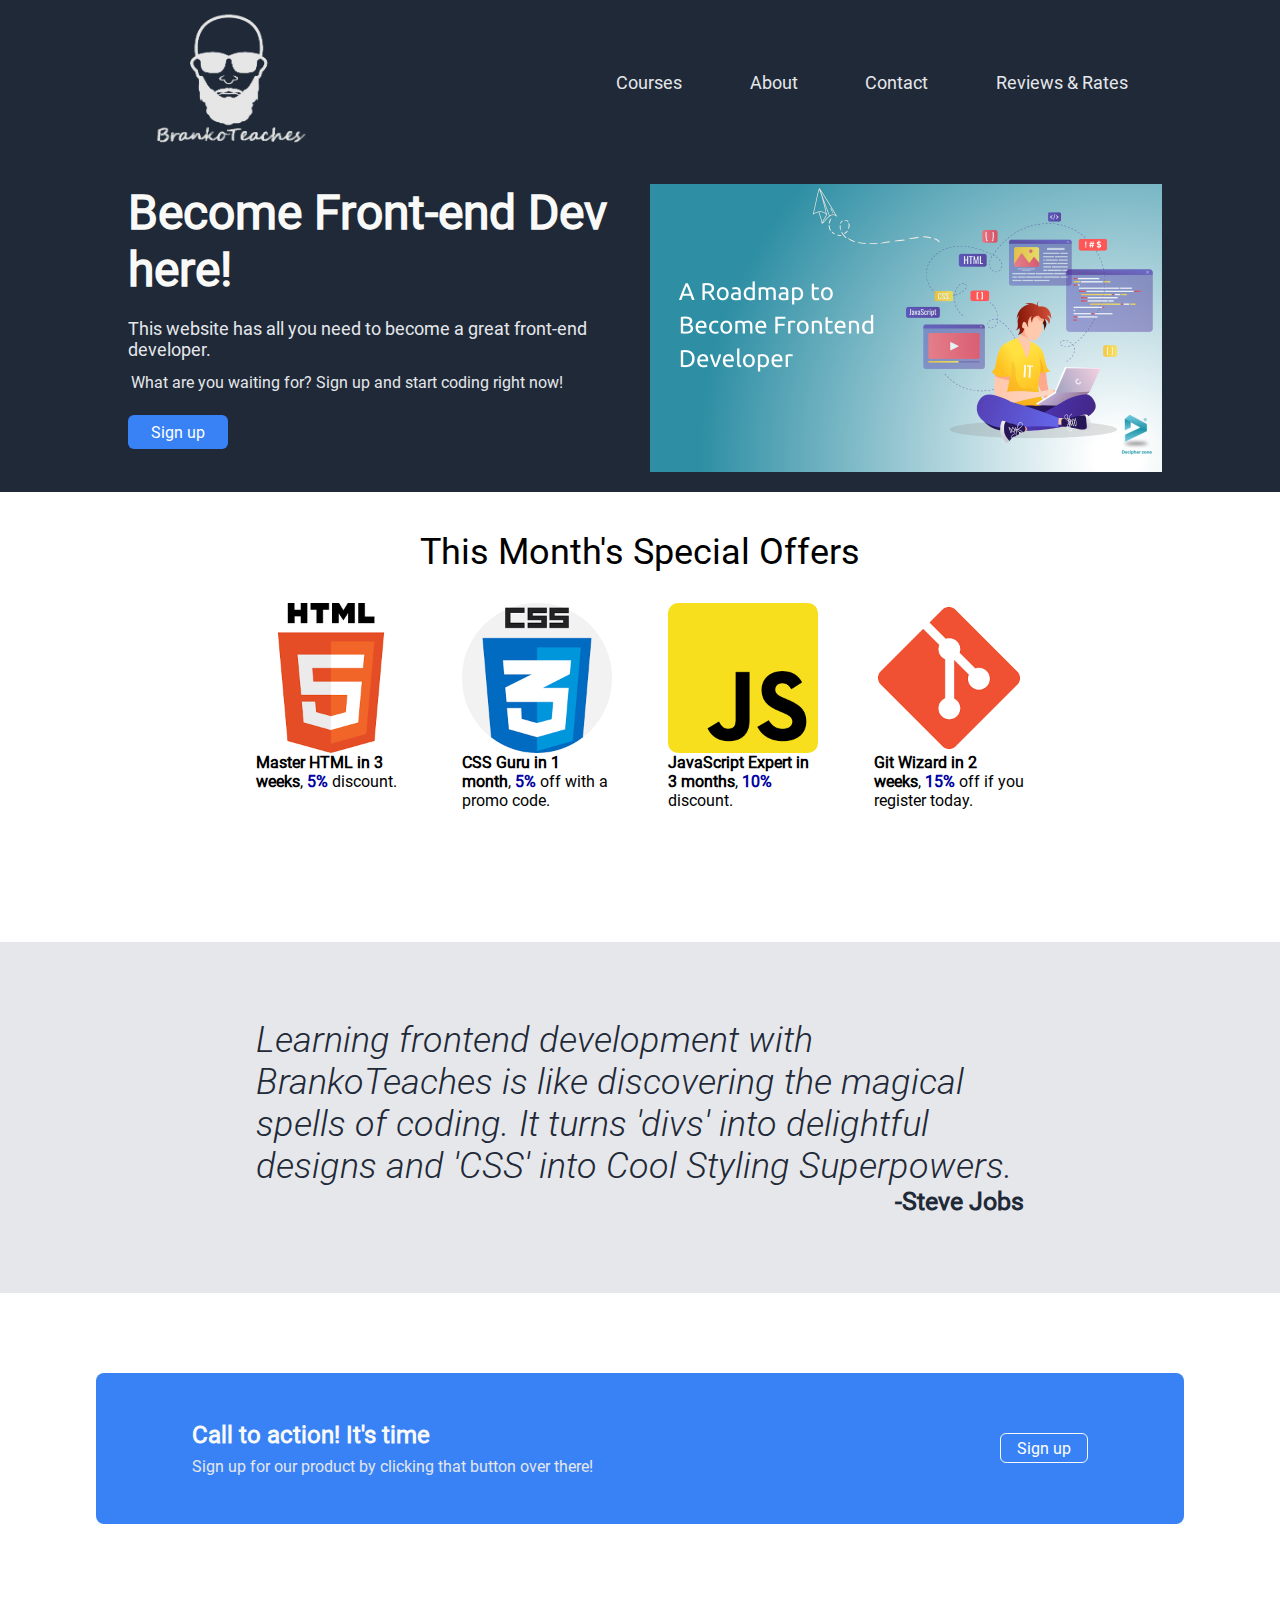
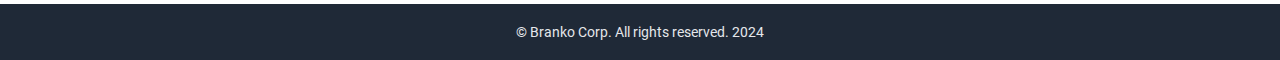
<file: index.html>
<!DOCTYPE html>
<html lang="en">

<head>
  <meta charset="UTF-8">
  <meta http-equiv="X-UA-Compatible" content="IE=edge">
  <meta name="viewport" content="width=device-width, initial-scale=1.0">
  <link rel="stylesheet" type="text/css" href="./styles/homepage.css">
  <title>BrankoTeaches</title>
</head>

<body>
  <header>
    <input type="checkbox" id="menuCheckbox">
    <section class="headerLogo">
      <a href="index.html">
        <img src="./images/logo.png" alt="Logo">
      </a>
    </section>
    <label for="menuCheckbox" id="menuIcon">☰</label>
    <nav class="headerLinks" id="menuContent">
      <a href="./pages/courses.html">Courses</a>
      <a href="./pages/about.html">About</a>
      <a href="./pages/contact.html">Contact</a>
      <a href="./pages/reviews&rates.html">Reviews & Rates</a>
    </nav>
  </header>
  <main>
    <section class="hero">
      <aside class="heroLeft">
        <h1>Become Front-end Dev here!</h1>
        <h5>This website has all you need to become a great front-end developer.</h5>
        <p>What are you waiting for? Sign up and start coding right now!</p>
        <button>Sign up</button>
      </aside>
      <picture class="heroRight">
        <img src="./images/heroImg.jpg" alt="e-Learning">
      </picture>
    </section>
    <section class="info-section">
      <p>This Month's Special Offers</p>
      <article class="info-cont">
        <a href="./pages/courses.html" class="custom-link">
          <figure class="cell">
            <div class="square"></div>
            <figcaption><strong>Master HTML in 3 weeks</strong>, <span class="highlight">5%</span> discount.</figcaption>
          </figure>
        </a>
    
        <a href="./pages/courses.html" class="custom-link">
          <figure class="cell">
            <div class="square"></div>
            <figcaption><strong>CSS Guru in 1 month</strong>, <span class="highlight">5%</span> off with a promo code.</figcaption>
          </figure>
        </a>
    
        <a href="./pages/courses.html" class="custom-link">
          <figure class="cell">
            <div class="square"></div>
            <figcaption><strong>JavaScript Expert in 3 months</strong>, <span class="highlight">10%</span> discount.</figcaption>
          </figure>
        </a>
    
        <a href="./pages/courses.html" class="custom-link">
          <figure class="cell">
            <div class="square"></div>
            <figcaption><strong>Git Wizard in 2 weeks</strong>, <span class="highlight">15%</span> off if you register today.</figcaption>
          </figure>
        </a>
      </article>
    </section>
    
    <section class="quote-section">
        <blockquote class="quote">
                Learning frontend development with BrankoTeaches is
                like discovering the magical spells of coding. It 
                turns 'divs' into delightful designs and 'CSS' into 
                Cool Styling Superpowers.
            <p class="author">-Steve Jobs</p>
        </blockquote>
    </section>
      
    <section class="cta-section">
      <article class="cta-container">
        <figcaption class="cta-container-text">
          <h3>Call to action! It's time</h3>
          <p>Sign up for our product by clicking that button over there!</p>
        </figcaption>
        <button>Sign up</button>
      </article>
    </section>
  </main>
  <footer>
    <div class="copyright">
      &copy; Branko Corp. All rights reserved. 2024
    </div>
  </footer>

</body>

</html>
</file>
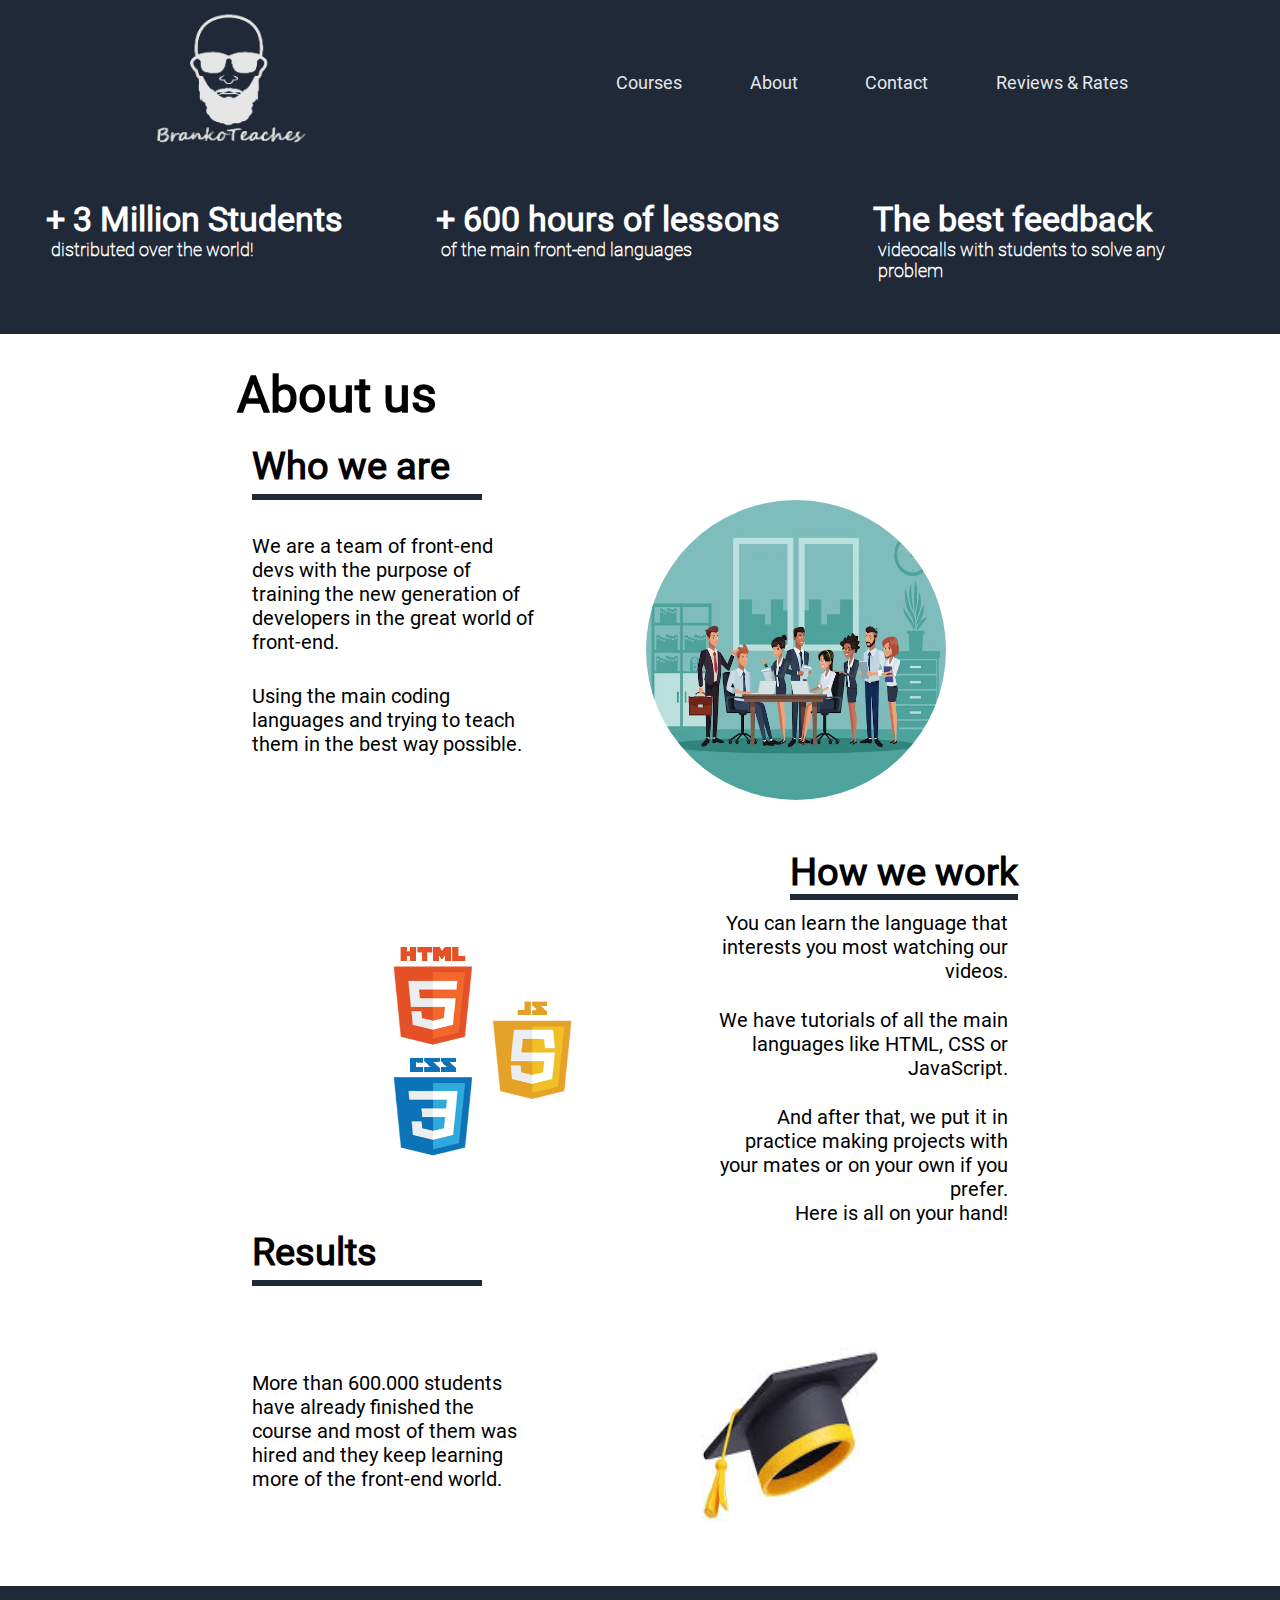
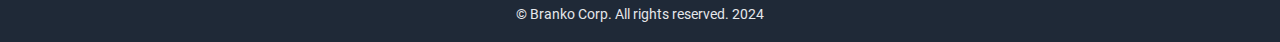
<file: pages/about.html>
<!DOCTYPE html>
<html lang="en">
<head>
  <meta charset="UTF-8">
  <meta name="viewport" content="width=device-width, initial-scale=1.0">
  <link rel="stylesheet" href="../styles/about.css">
  <title>About - BrankoTeaches</title>
</head>
<body>
  <input type="checkbox" id="menuCheckbox">
  <header>
    <section class="headerLogo">
      <a href="../index.html">
        <img src="../images/logo.png" alt="Logo">
      </a>
    </section>
    <label for="menuCheckbox" id="menuIcon">☰</label>
    <nav class="headerLinks" id="menuContent">
      <a href="courses.html">Courses</a>
      <a href="about.html">About</a>
      <a href="contact.html">Contact</a>
      <a href="reviews&rates.html">Reviews & Rates</a>
    </nav>
  </header>
  <main>
    <section class="hero">
      <aside class="heroSection">
        <h1>+ 3 Million Students</h1>
        <h5>distributed over the world!</h5>
      </aside>
      <aside class="heroSection">
        <h1>+ 600 hours of lessons</h1>
        <h5>of the main front-end languages</h5>
      </aside>
      <aside class="heroSection">
        <h1>The best feedback</h1>
        <h5>videocalls with students to solve any problem</h5>
      </aside>
    </section>
    <section class="about">
      <h1>About us</h1>
      <section class="aboutMain">
        <h2 class="firsth2">Who we are</h2>
        <section class="mainArticle">
          <aside class="left">
            <p>
              We are a team of front-end devs with the purpose of training the new generation of developers in the great world of front-end.
            </p>
            <p>
              Using the main coding languages ​​and trying to teach them in the best way possible.
            </p>
          </aside>
          <picture class="right">
            <img src="../images/teamWork.avif" alt="Team Mates">
          </picture>
        </section>
        <div class="h2wraper">
          <h2 class="secondh2">How we work</h2>
        </div>
        <section class="secondArticle">
          <picture class="scdLeft">
            <img src="../images/languages.png" alt="Front-end Languages">
          </picture>
          <aside class="scdRight">
            <article>
              <p>
                You can learn the language that interests you most watching our videos.
              </p>
              <p>
                We have tutorials of all the main languages like HTML, CSS or JavaScript.
              </p>
            </article>
            <p>
              And after that, we put it in practice making projects with your mates or on your own if you prefer.<br/> 
              Here is all on your hand!
            </p>
          </aside>
        </section>
        <h2 class="firsth2">Results</h2>
        <section class="mainArticle">
          <aside class="left">
            <p>
              More than 600.000 students have already finished the course and most of them was hired and they keep learning more of the front-end world.
            </p>
          </aside>
          <picture class="right">
            <img src="../images/graduatedHat.jpg" alt="Graduated Hat">
          </picture>
        </section>
      </section>
    </section>
  </main>
  <footer>
    <div class="copyright">
      &copy; Branko Corp. All rights reserved. 2024
    </div>
  </footer>
</body>
</html>
</file>
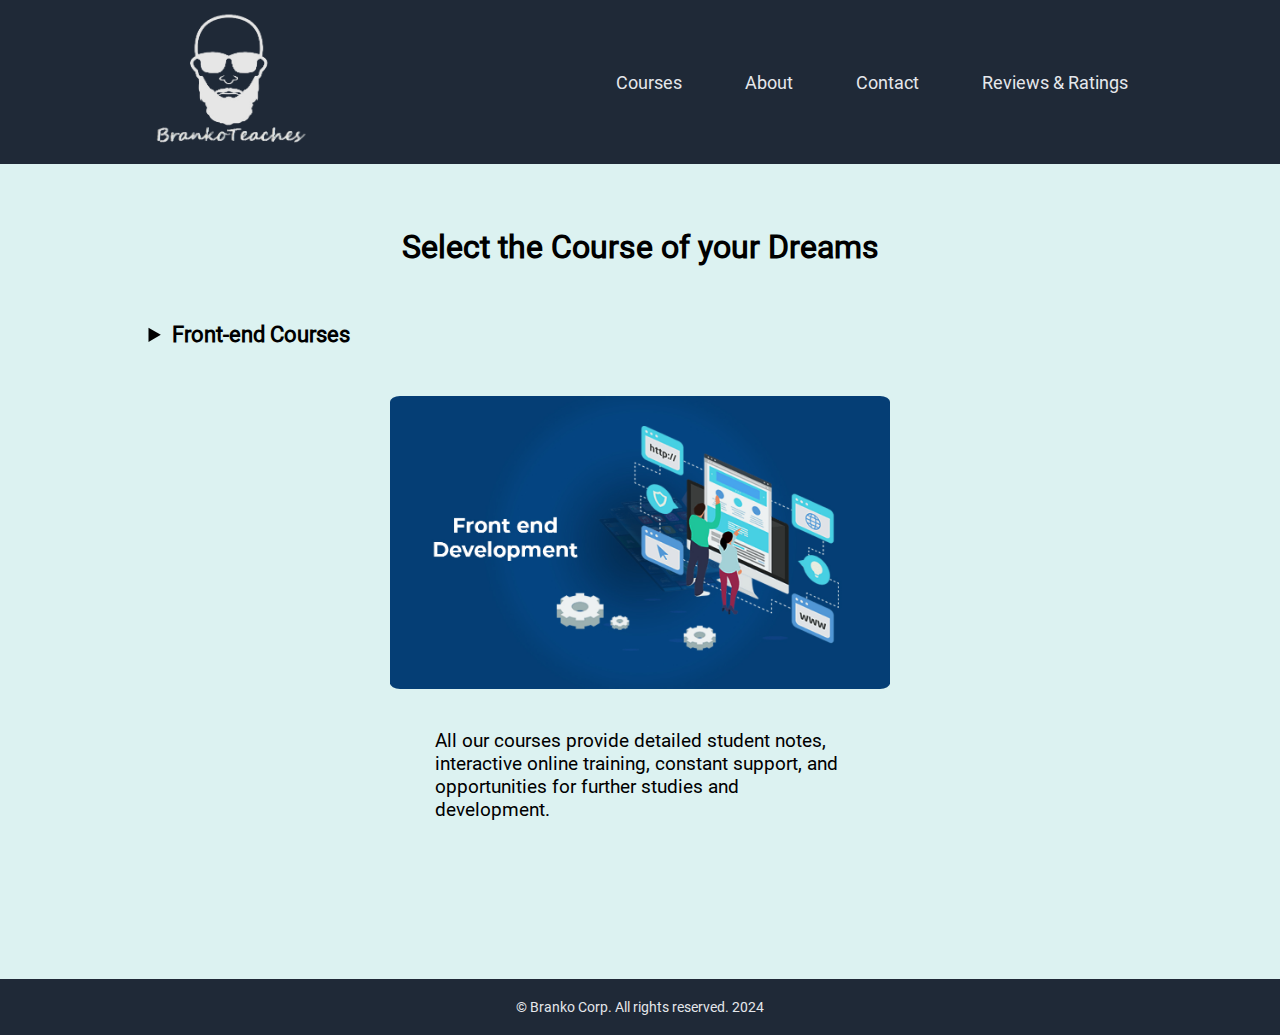
<file: pages/courses.html>
<!DOCTYPE html>
<html lang="en">
<head>
	<meta charset="UTF-8">
	<meta name="viewport" content="width=device-width, initial-scale=1.0">
	<title>Courses  - BrankoTeaches</title>
	<link rel="stylesheet" href="../styles/courses.css">
</head>
<body>	
	<header>
		<input type="checkbox" id="menuCheckbox">
		<section class="headerLogo">
      		<a href="../index.html">
        		<img src="../images/logo.png" alt="Logo">
      		</a>
    	</section>
	    <label for="menuCheckbox" id="menuIcon">☰</label>
	    <nav class="headerLinks" id="menuContent">
	      <a href="./courses.html">Courses</a>
	      <a href="./about.html">About</a>
	      <a href="./contact.html">Contact</a>
	      <a href="./reviews&rates.html">Reviews & Ratings</a>
	    </nav>
	</header>
	<main>
		<h1>Select the Course of your Dreams</h1>
		<section>
		  <details class="initial">
			<summary class="sign">Front-end Courses</summary>
			<article class="front-cont">
			  <div class="course">
				<img src="../images/html2.jpg" class="circle" alt="Html">
				<details class="item">
				  <summary>Master HTML in 3 weeks</summary>
				  <p>A comprehensive, in-depth, practical course that will expand your skills to an unprecedented extent.</p>
				</details>
			  </div>
			  <div class="course">
				<img src="../images/css2.jpeg" class="circle" alt="Css">
				<details class="item">
				  <summary>CSS Guru in 1 month</summary>
				  <p>This fully immersive course will greatly enhance your CSS knowledge and set you on a path to success.</p>
				</details>
			  </div>
			  <div class="course">
				<img src="../images/javascript2.jpeg" class="circle" alt="JavaScript">
				<details class="item">
				  <summary>JavaScript Expert in 3 months</summary>
				  <p>The course covers a broad selection of relevant topics and allows you to acquire the mindset, programming skills,
					knowledge, and experience for becoming a truly sought-after developer.</p>
				</details>
			  </div>
			  <div class="course">
				<img src="../images/git2.jpeg" class="circle" alt="Git">
				<details class="item">
				  <summary>Git Wizard in 2 weeks</summary>
				  <p>In just 2 weeks, you will learn all the major aspects of Git and put this knowledge into practice. </p>
				</details>
			  </div>
			  <div class="course">
				<img src="../images/react.jpeg" class="circle" alt="React">
				<details class="item">
				  <summary>React Maven in 2 months</summary>
				  <p>This thorough, immersive course will guide you through a wide range of topics and allow you to master the key concepts
					of React. </p>
				</details>
			  </div>
			</article>
		  </details>
		  <section class="extra">
			<img src="../images/front-end.jpg" alt="Road to success">
			<p>All our courses provide detailed student notes, interactive online training, constant support, and opportunities for further studies and development.</p>
		  </section>
		</section>
	  </main>
	  
	<footer>
		<div class="copyright">
      		&copy; Branko Corp. All rights reserved. 2024
    	</div>
	</footer>
</body>
</html>
</file>
<file: styles/homepage.css>
@font-face {
    font-family: 'Roboto';
    src: url('../fonts/Roboto-Regular.ttf');
}

@font-face {
    font-family: 'Roboto Light Italic';
    src: url('../fonts/Roboto-LightItalic.ttf');
}

@media only screen and (max-width: 600px) {

    .hero {
        display: flex;
        flex-direction: column;
    }

    .heroLeft h5 button {
        padding: 0;
    }

    .heroRight,
    .hero h1 {
        width: 100%;
    }

    .heroRight img {
        width: 100%;
        height: auto;
        margin-top: 20px;
    }

    .heroLeft {
        display: flex;
        flex-direction: column;
        justify-content: center;
        align-items: center;
    }
}

* {
    margin: 0;
    padding: 0;
    font-family: 'Roboto', sans-serif;
}

header {
    width: 100%;
    padding: 10px 0;
    display: flex;
    justify-content: space-around;
    background-color: #1F2937;
}

.headerLogo {
    font-size: 24px;
    color: #F9FAF8;
    display: flex;
    align-items: left;
    justify-content: flex-start;
}

.headerLogo img {
    width: 160px;
    height: auto;
}

.headerLinks {
    display: flex;
    justify-content: space-between;
    align-items: center;
    min-width: 40%;
}

header a {
    font-size: 18px;
    color: #E5E7EB;
    text-decoration: none;
}


#menuIcon {
    display: none;
}

input[type="checkbox"] {
    display: none;
}

@media (max-width: 900px) {
    header {
        flex-direction: row;
        justify-content: space-between;
        align-items: center;
    }

    .headerLogo {
        order: 1;
        padding-left: 5%;
    }

    .headerLinks {
        display: none;
        flex-direction: column;
        align-items: center;
        justify-content: center;
        position: absolute;
        top: 60px;
        right: 15%;
        min-width: 200px;
        background-color: #2a343f;
        box-shadow: 0 2px 5px rgba(0, 0, 0, 0.2);
    }

    header a {
        margin-top: 10px;
        display: block;
        text-align: left;
    }

    #menuIcon {
        display: block;
        font-size: 24px;
        color: #E5E7EB;
        cursor: pointer;
        order: 2;
        padding-right: 10%;
    }
    
    #menuCheckbox:checked + header #menuIcon + .headerLinks {
        display: flex;
    }
}    

main {
    width: 100%;
    display: flex;
    flex-direction: column;
    background-color: #1F2937;
    align-items: center;
}

.hero {
    width: 80%;
    background-color: #1F2937;
    display: flex;
    flex: 1;
    justify-content: space-between;
    padding: 20px 0 20px 0;
}

.hero button {
    width: 100px;
    height: 34px;
    background-color: #3882F6;
    color: white;
    border-radius: 6px;
    border: none;
    font-size: 16px;
    margin-top: 12px;
    transition: 0.6s;
    cursor: pointer;
    margin-top: 20px;
}

.hero button:hover {
    background-color: white;
    border: 2px solid #3882F6;
    color: #3882F6;
    font-weight: bold;
}

.heroLeft {
    width: 100%;
}

.heroLeft h1 {
    font-size: 48px;
    font-weight: 1000;
    color: #F9FAF8;
}

.heroLeft h5 {
    font-size: 18px;
    color: #E5E7EB;
    font-weight: 200;
    padding: 20px 0 10px 0;
}

.heroLeft p {
    font-size: 16px;
    color: #E5E7EB;
    font-weight: 200;
    padding: 3px;
}

.heroRight {
    width: 100%;
    display: flex;
    align-items: center;
    justify-content: center;
}

.heroRight img {
    width: 100%;
    height: auto;
    max-width: 580px;
    max-height: 290px;
    margin-left: 20px;
}

.quote-section {
    width: 100%;
    height: 22%;
    background-color: #E5E7EB;
    display: flex;
    flex-direction: column;
    justify-content: center;
    align-items: center;
}

.quote {
    font-size: 36px;
    width: 60%;
    font-family: "Roboto Light Italic", sans-serif;
    color: #1f2937;
    padding: 6%;
}

.author {
    font-size: 25px;
    font-style: normal;
    text-align: right;
    font-weight: bold;
}

@media (max-width: 768px) {
    .quote {
        font-size: 24px; /* Adjust the font size for smaller screens */
        width: 80%; /* You can also adjust other styles if needed */
        padding: 4%;
    }

    .author {
        font-size: 18px; /* Adjust the font size for smaller screens */
    }
}

.info-section {
    width: 100%;
    display: flex;
    justify-content: center;
    flex-direction: column;
    align-items: center;
    background-color: #ffffff;
    min-height: 450px;
}

.info-section p {
    width: 100%;
    font-size: 36px;
    text-align: center;
}

.info-cont {
    display: flex;
    justify-content: space-between;
    flex-wrap: wrap;
    width: 60%;
    min-height: 10%;
    margin-top: 30px;
}

.cell {
    width: 150px;
    height: 300px;
    display: flex;
    flex-direction: column;
}

.square {
    width: 100%;
    height: 50%;
    border-radius: 10px;
}

.square:hover {
    box-shadow: 0 0 8px #3b82f6;
}

.subtext {
    margin-top: 5px;
    width: 100%;
    height: 100px;
    font-size: 18px;
}

.highlight {
    color: #0002A1;
    font-weight: bold;
}

.custom-link {
    text-decoration: none;
    color: unset;
}

.custom-link:nth-child(1) .square {
    background-image: url('../images/html.png');
    background-size: contain;
    background-repeat: no-repeat;
}

.custom-link:nth-child(2) .square {
    background-image: url('../images/css.png');
    background-size: contain;
    background-repeat: no-repeat;
}

.custom-link:nth-child(3) .square {
    background-image: url('../images/javascript.png');
    background-size: contain;
    background-repeat: no-repeat;
}

.custom-link:nth-child(4) .square {
    background-image: url('../images/git.png');
    background-size: contain;
    background-repeat: no-repeat;
}

@media only screen and (max-width: 600px) {

    .info-cont {
        justify-content: center;
    }
}

footer {
    background-color: #1F2937;
    color: #E5E7EB;
    text-align: center;
    padding-top: 20px;
    padding-bottom: 20px;
    bottom: 0;
    width: 100%;
}

.copyright {
    font-size: 14px;
}


.cta-section {
    width: 100%;
    background-color: white;
    padding: 5rem 6rem;
    box-sizing: border-box;
}

.cta-container {
    width: 100%;
    max-width: 70rem;
    margin: 0 auto;
    background-color: #3882F6;
    padding: 3rem 6rem;
    border-radius: 8px;
    display: flex;
    justify-content: space-between;
    align-items: center;
    box-sizing: border-box;
}

.cta-container-text h3 {
    color: #F9FAF8;
    font-size: 24px;
}

.cta-container-text p {
    padding-top: 0.5rem;
    color: #E5E7EB;
}

.cta-container button {
    box-sizing: border-box;
    padding: 0 1rem;
    height: 30px;
    border: 1px solid;
    background-color: #3882F6;
    border-color: #F9FAF8;
    color: white;
    border-radius: 6px;
    font-size: 16px;
    margin-left: 2rem;
    cursor: pointer;
    width: max-content;
    min-width: max-content;
}


@media only screen and (max-width: 740px) {
    .cta-container {
        width: 100%;
        max-width: unset;
        padding: 2rem 4rem;
        display: flex;
        flex-direction: column;
        justify-content: start;
        align-items: center;
    }

    .cta-container-text {
        text-align: center;

    }

    .cta-container button {
        margin-top: 2rem;
        margin-left: 0rem;
    }

}

@media only screen and (max-width: 530px) {
    .cta-section {
        padding: 5rem 1rem;
    }

    .cta-container button {
        margin-top: 2rem;
    }
}
</file>
<file: styles/about.css>
@font-face {
    font-family: 'Roboto';
    src: url('../fonts/Roboto-Regular.ttf');
}

@font-face {
    font-family: 'Roboto-thin';
    src: url('../fonts/Roboto-Thin.ttf');
}

* {
    margin: 0;
    padding: 0;
    font-family: 'Roboto', sans-serif;
}

header {
    width: 100%;
    padding: 10px 0;
    display: flex;
    flex: 1;
    justify-content: space-around;
    background-color: #1F2937;
}

.headerLogo {
    font-size: 24px;
    color: #F9FAF8;
    display: flex;
    align-items: center;
}

.headerLogo img {
    width: 160px;
    height: auto;
}

.headerLinks {
    display: flex;
    justify-content: space-between;
    align-items: center;
    min-width: 40%;
}

header a {
    font-size: 18px;
    color: #E5E7EB;
    text-decoration: none;
}

main {
    width: 100%;
    display: flex;
    flex: 1;
    flex-direction: column;
    align-items: center;
    justify-content: center;
}

.hero {
    width: 100%;
    height: 170px;
    background-color: #1F2937;
    color: white;
    display: flex;
    flex-direction: row;
    justify-content: space-around;
}

.heroSection {
    display: flex;
    flex-direction: column;
    padding-top: 35px;
}

.heroSection h1 {
    font-size: 34px;
}

.heroSection h5 {
    max-width: 80%;
    font-family: 'Roboto-thin';
    font-size: 18px;
    margin-left: 5px;
}

.about {
    width: 63%;
    background-color: white;
    padding-top: 40px;
    padding: 32px 30px 0 30px;
}

.about h1 {
    font-size: 50px;
    font-weight: bold;
}

.aboutMain {
    width: 100%;
    margin-left: 15px;
}

.firsth2 {
    width: 230px;
    height: 50px;
    font-size: 38px;
    border: 6px solid #1F2937;
    border-top: none;
    border-left: none;
    border-right: none;
    margin-top: 20px;
}

.h2wraper {
    width: 100%;
    display: flex;
    align-items: center;
    justify-content: flex-end;
    margin-top: 50px;
}

.secondh2 {
    font-size: 38px;
    border: 6px solid #1F2937;
    border-top: none;
    border-left: none;
    border-right: none;
    margin-right: 40px;
}

.mainArticle {
    width: 100%;
    min-height: 250px;
    max-height: auto;
    display: flex;
    flex-direction: row;
}

.mainArticle .left{
    width: 35%;
}

.mainArticle .right {
    width: 65%;
}

.mainArticle img {
    width: 300px;
    height: 300px;
    border-radius: 100%;
}

.left {
    display: flex;
    flex-direction: column;
    justify-content: center;
}

.left p {
    font-size: 20px;
    padding: 10px 0 20px 0;
}

.right {
    display: flex;
    align-items: center;
    justify-content: center;
}

.secondArticle {
    width: 100%;
    min-height: 250px;
    max-height: 310px;
    display: flex;
    flex-direction: row;
}

.scdLeft {
    width: 60%;
    display: flex;
    align-items: center;
    justify-content: center;
}

.scdLeft img {
    width: 300px;
    height: 300px;
    border-radius: 50%;
}

.scdRight {
    width: 40%;
    display: flex;
    flex-direction: column;
    align-items: center;
    justify-content: center;
    margin-right: 50px;
    margin-top: 20px;
}

.scdRight p {
    font-size: 20px;
    padding: 15px 0 10px 0;
    text-align: end;
}

footer {
    background-color: #1F2937;
    color: #E5E7EB;
    text-align: center;
    padding-top: 20px;
    padding-bottom: 20px;
    bottom: 0;
    width: 100%;
}

.copyright {
    font-size: 14px;
}

@media only screen and (max-width: 700px) {
    
    .hero {
        width: 100%;
        height: 320px;
        display: flex;
        flex-direction: column;
        align-items: center;
        justify-content: center;
        padding-bottom: 10px;
    }

    .heroSection {
        width: 100%;
        display: flex;
        align-items: center;
        justify-content: center;
    }

    .heroSection h5 {
        margin-left: 0;
    }
    
    .about {
        width: 100%;
        display: flex;
        flex-direction: column;
        padding: 0 0 0 0;
    }

    .about h1 {
        margin-left: 30px;
        margin-top: 10px;
    }

    .aboutMain {
        display: flex;
        flex-direction: column;
        padding: 0 0 0 0;
    }

    .h2wraper {
        width: 100%;
        display: flex;
        align-items: center;
        justify-content: center;
    }

    .mainArticle {
        width: 90%;
        min-height: 450px;
        display: flex;
        flex-direction: column;
    }

    .secondArticle {
        width: 90%;
        min-height: 620px;
        display: flex;
        flex-direction: column-reverse;
    }

    .firsth2 {
        margin-left: 90px;
        
    }

    .mainArticle .left {
        width: 100%;
    }
    
    .mainArticle .right {
        width: 100%;
    }

    .secondArticle .scdLeft {
        width: 100%;
        display: flex;
        align-items: center;
        justify-content: center;
    }

    .secondArticle .scdRight {
        width: 100%;
        display: flex;
        align-items: center;
        justify-content: center;
    }

    .scdRight p {
        font-size: 20px;
        text-align: center;
    }

    .mainArticle .right img {
        width: 250px;
        height: 250px;
    }

    .left p {
        font-size: 20px;
        padding: 20px 0 10px 0;
        text-align: center;
    }
}


#menuIcon {
    display: none;
}

input[type="checkbox"] {
    display: none;
}

@media (max-width: 900px) {
    header {
        flex-direction: row;
        justify-content: space-between;
        align-items: center;
    }

    .headerLogo {
        order: 1;
        padding-left: 5%;
    }

    .headerLinks {
        display: none;
        flex-direction: column;
        align-items: center;
        justify-content: center;
        position: absolute;
        top: 60px;
        right: 15%;
        min-width: 200px;
        background-color: #2a343f;
        box-shadow: 0 2px 5px rgba(0, 0, 0, 0.2);
    }

    header a {
        margin-top: 10px;
        display: block;
        text-align: left;
    }

    #menuIcon {
        display: block;
        font-size: 24px;
        color: #E5E7EB;
        cursor: pointer;
        order: 2;
        padding-right: 10%;
    }
    
    #menuCheckbox:checked + header #menuIcon + .headerLinks {
        display: flex;
    }
}
</file>
<file: styles/courses.css>
@font-face {
    font-family: 'Roboto';
    src: url('../fonts/Roboto-Regular.ttf');
}

@font-face {
    font-family: 'Roboto Light Italic';
    src: url('../fonts/Roboto-LightItalic.ttf');
}

@media only screen and (max-width: 600px) {

    .hero {
        display: flex;
        flex-direction: column;
    }

    .heroLeft h5 button {
        padding: 0;
    }

    .heroRight,
    .hero h1 {
        width: 100%;
    }

    .heroRight img {
        width: 100%;
        height: auto;
        margin-top: 20px;
    }

    .heroLeft {
        display: flex;
        flex-direction: column;
        justify-content: center;
        align-items: center;
    }
}

* {
    margin: 0;
    padding: 0;
    font-family: 'Roboto', sans-serif;
}

header {
    width: 100%;
    padding: 10px 0;
    display: flex;
    justify-content: space-around;
    background-color: #1F2937;
}

.headerLogo {
    font-size: 24px;
    color: #F9FAF8;
    display: flex;
    align-items: left;
    justify-content: flex-start;
}

.headerLogo img {
    width: 160px;
    height: auto;
}

.headerLinks {
    display: flex;
    justify-content: space-between;
    align-items: center;
    min-width: 40%;
}

header a {
    font-size: 18px;
    color: #E5E7EB;
    text-decoration: none;
}


#menuIcon {
    display: none;
}

input[type="checkbox"] {
    display: none;
}

@media (max-width: 900px) {
    header {
        flex-direction: row;
        justify-content: space-between;
        align-items: center;
    }

    .headerLogo {
        order: 1;
        padding-left: 5%;
    }

    .headerLinks {
        display: none;
        flex-direction: column;
        align-items: center;
        justify-content: center;
        position: absolute;
        top: 60px;
        right: 15%;
        min-width: 200px;
        background-color: #2a343f;
        box-shadow: 0 2px 5px rgba(0, 0, 0, 0.2);
    }

    header a {
        margin-top: 10px;
        display: block;
        text-align: left;
    }

    #menuIcon {
        display: block;
        font-size: 24px;
        color: #E5E7EB;
        cursor: pointer;
        order: 2;
        padding-right: 10%;
    }
    
    #menuCheckbox:checked + header #menuIcon + .headerLinks {
        display: flex;
    }
}    

main {
    padding: 5% 10% 10% 10% ;
    background-color: #DCF2F1;
    min-height: 500px;
}

h1 {
    text-align: center;
    padding-top: none;
    padding-bottom: 25px;
}

summary {
    margin-top: 10px;
}

summary:hover {
    cursor: pointer;
}

.item {
    margin-left: 10px;
    height: 50px;
}

.item p {
    margin-top: 10px;
    font-size: 1.6wv;
    font-weight: normal;
}

.sign {
    padding-bottom: 3%;
}

.circle {
    border-radius: 50%;
    width: 150px;
    height: auto;
}

.course {
    margin-left: 5%;
    display: flex;
    justify-content: start;
    align-items: center;
    padding-bottom: 5%;
}


.initial {
    border-radius: 8px;
    padding: 2%;
    font-size: 1.7vw;
    font-weight: bold;
}

.initial[open] {
    background-color: white;
    padding: 2%;
}

.initial[open] + .extra {
    display: none;
}

.extra {
    width: 100%;
    display: flex;
    flex-direction: column;
    align-items: center;
    padding-bottom: 30px;
}

.extra img {
    width: 500px;
    height: auto;
    border-radius: 2%;
}

.extra p {
    margin-top: 40px;
    width: 40%;
    font-size: 19px;
}

@media (max-width: 700px) {
    main {
        padding: 10px;
    }

    .course {
        flex-direction: column;
        align-items: center;
        margin-bottom: 15%;
    }

    .initial {
        font-size: 4vw;
    }

    .item {
        margin-left: 0;
        margin-top: 10px;
    }

    .item p {
        font-size: 3.5vw;
    }

    .extra img {
        width: 100%;
    }

    .extra p {
        width: 100%;
    }
}

footer {
    background-color: #1F2937;
    color: #E5E7EB;
    text-align: center;
    padding-top: 20px;
    padding-bottom: 20px;
    bottom: 0;
    width: 100%;
}

.copyright {
    font-size: 14px;
}
</file>
